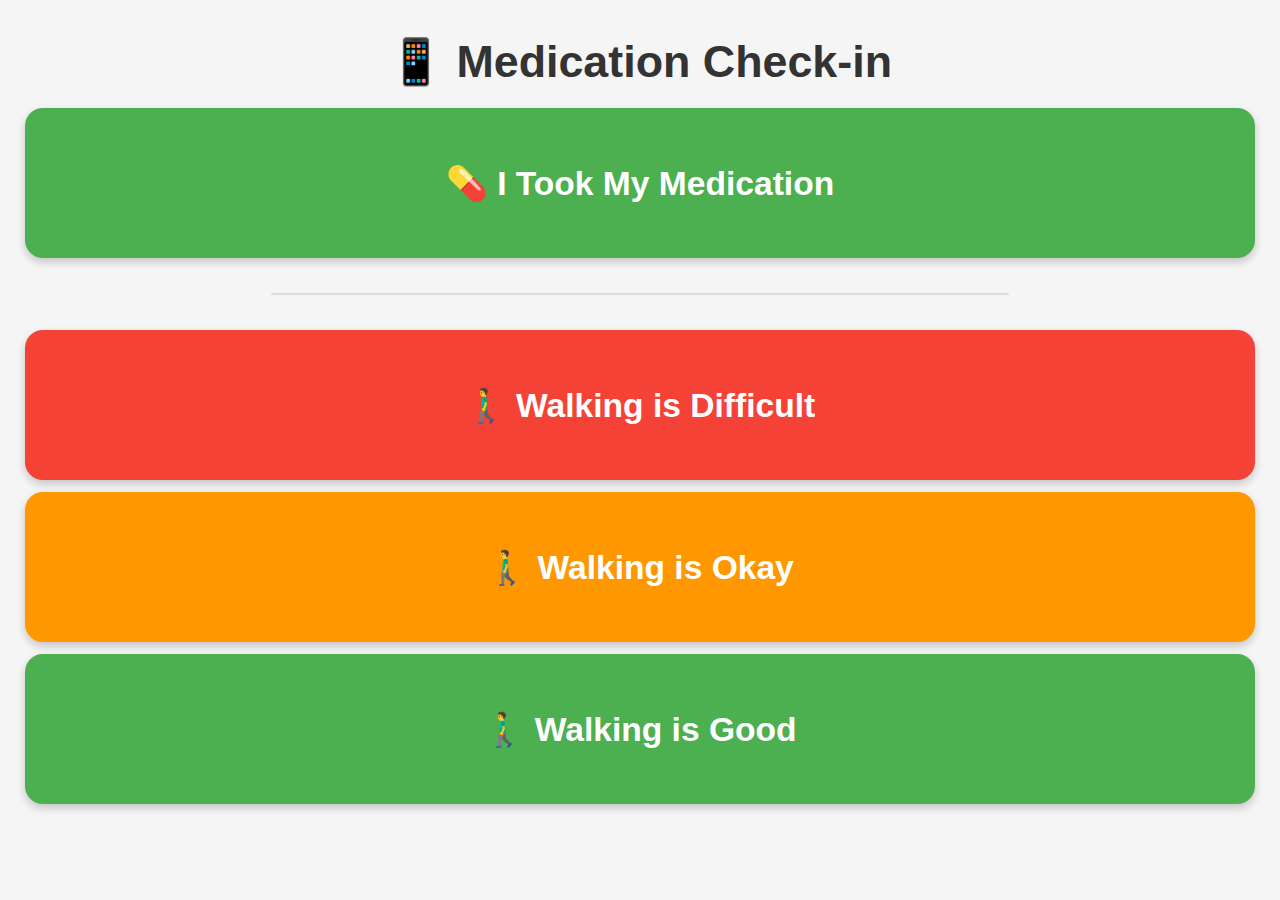
<file: docs/index.html>
<!DOCTYPE html>
<html lang="en">
<head>
    <meta charset="UTF-8">
    <meta name="viewport" content="width=device-width, initial-scale=1.0, maximum-scale=1.0, user-scalable=no, viewport-fit=cover">
    <title>Medication Check-in</title>
    
    <!-- PWA Meta Tags -->
    <link rel="manifest" href="manifest.json">
    <meta name="theme-color" content="#f5f5f5">
    <meta name="mobile-web-app-capable" content="yes">
    <meta name="application-name" content="Med Check">
    
    <!-- Apple PWA Meta Tags -->
    <meta name="apple-mobile-web-app-capable" content="yes">
    <meta name="apple-mobile-web-app-status-bar-style" content="black-translucent">
    <meta name="apple-mobile-web-app-title" content="Med Check">
    
    <!-- Favicon for browsers -->
    <link rel="icon" type="image/png" href="images/pillEmoji.png">
    <link rel="shortcut icon" type="image/png" href="images/pillEmoji.png">
    
    <!-- Icons for Apple devices -->
    <link rel="apple-touch-icon" href="images/apple-touch-icon.png">
    <link rel="apple-touch-icon" sizes="180x180" href="images/apple-touch-icon-180x180.png">
    <link rel="apple-touch-icon" sizes="152x152" href="images/apple-touch-icon-152x152.png">
    <link rel="apple-touch-icon" sizes="144x144" href="images/apple-touch-icon-144x144.png">
    <link rel="apple-touch-icon" sizes="120x120" href="images/apple-touch-icon-120x120.png">
    <link rel="apple-touch-icon" sizes="114x114" href="images/apple-touch-icon-144x144.png">
    <link rel="apple-touch-icon" sizes="76x76" href="images/apple-touch-icon-120x120.png">
    <link rel="apple-touch-icon" sizes="72x72" href="images/apple-touch-icon-120x120.png">
    <link rel="apple-touch-icon" sizes="60x60" href="images/apple-touch-icon-120x120.png">
    <link rel="apple-touch-icon" sizes="57x57" href="images/apple-touch-icon-120x120.png">
    
    <!-- External CSS -->
    <link rel="stylesheet" href="styles/common.css">
    <link rel="stylesheet" href="styles/main.css">
</head>
<body>
    <div class="container">
        <h1>📱 Medication Check-in</h1>
        
        <div class="button-container">
            <button class="medication-button button-base" onclick="reportMedication()">
                💊 I Took My Medication
            </button>
            
            <div class="separator"></div>
            
            <div class="walking-buttons">
                <button class="walking-button walking-difficult button-base" onclick="reportWalking('difficult')">
                    🚶‍♂️ Walking is Difficult
                </button>
                
                <button class="walking-button walking-okay button-base" onclick="reportWalking('okay')">
                    🚶‍♂️ Walking is Okay
                </button>
                
                <button class="walking-button walking-good button-base" onclick="reportWalking('good')">
                    🚶‍♂️ Walking is Good
                </button>
            </div>
        </div>
    </div>

    <!-- External JavaScript -->
    <script src="scripts/common.js"></script>
</body>
</html>
</file>
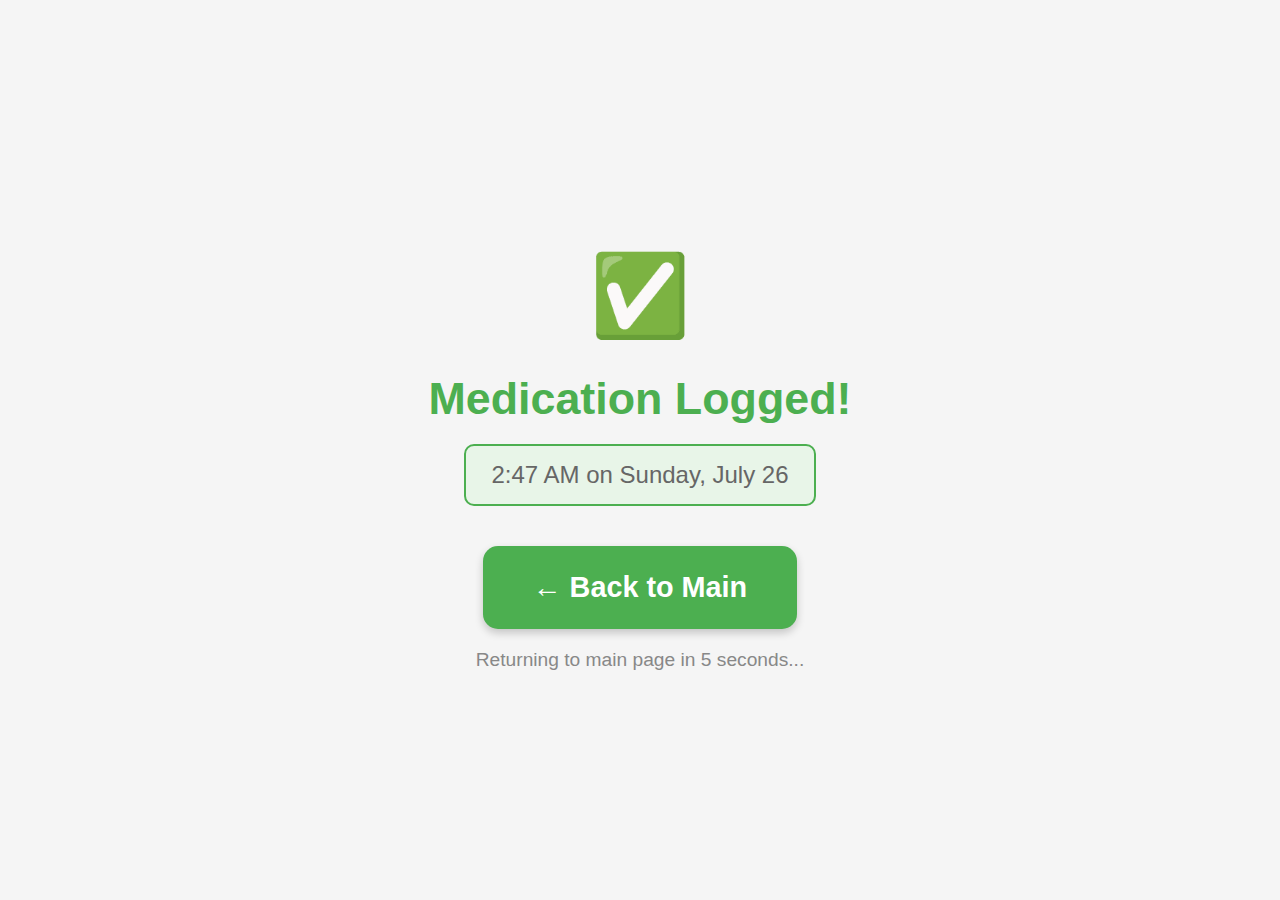
<file: docs/medication.html>
<!DOCTYPE html>
<html lang="en">
<head>
    <meta charset="UTF-8">
    <meta name="viewport" content="width=device-width, initial-scale=1.0, maximum-scale=1.0, user-scalable=no, viewport-fit=cover">
    <title>Medication Confirmed</title>
    
    <!-- PWA Meta Tags -->
    <link rel="manifest" href="manifest.json">
    <meta name="theme-color" content="#f5f5f5">
    <meta name="mobile-web-app-capable" content="yes">
    <meta name="application-name" content="Med Check">
    
    <!-- Apple PWA Meta Tags -->
    <meta name="apple-mobile-web-app-capable" content="yes">
    <meta name="apple-mobile-web-app-status-bar-style" content="black-translucent">
    <meta name="apple-mobile-web-app-title" content="Med Check">
    
    <!-- Favicon for browsers -->
    <link rel="icon" type="image/png" href="images/pillEmoji.png">
    <link rel="shortcut icon" type="image/png" href="images/pillEmoji.png">
    
    <!-- External CSS -->
    <link rel="stylesheet" href="styles/common.css">
    <link rel="stylesheet" href="styles/confirmation.css">
</head>
<body>
    <div class="container">
        <div class="success-icon">✅</div>
        
        <div class="success-message">
            Medication Logged!
        </div>
        
        <div class="timestamp" id="timestamp">
            <!-- Timestamp will be inserted here -->
        </div>
        
        <button class="back-button button-base" onclick="goBack()">
            ← Back to Main
        </button>
        
        <div class="auto-return" id="countdown">
            Returning to main page in 5 seconds...
        </div>
    </div>

    <!-- External JavaScript -->
    <script src="scripts/common.js"></script>
    <script src="scripts/confirmation.js"></script>
    <script>
        document.addEventListener('DOMContentLoaded', initMedicationPage);
    </script>
</body>
</html>
</file>
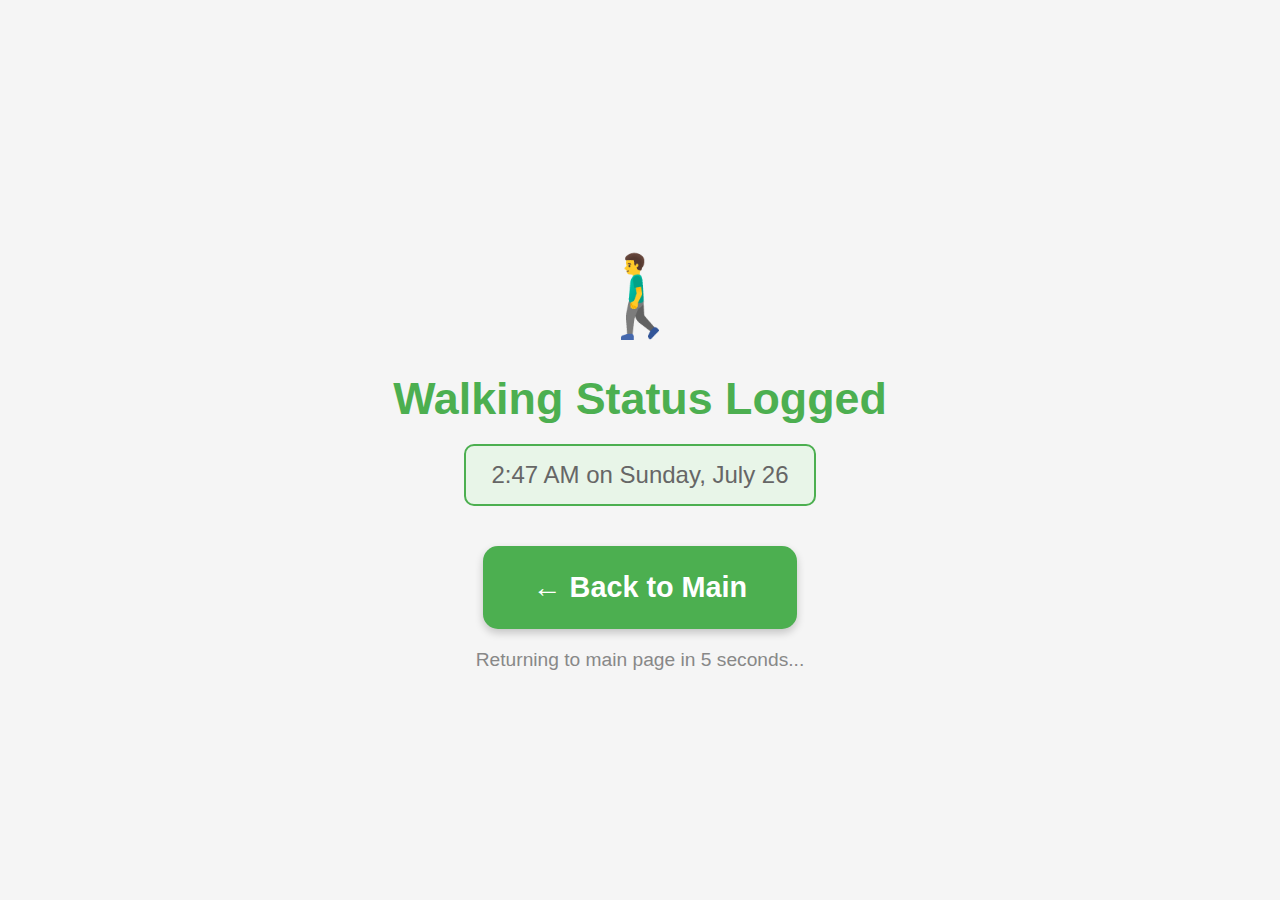
<file: docs/walking.html>
<!DOCTYPE html>
<html lang="en">
<head>
    <meta charset="UTF-8">
    <meta name="viewport" content="width=device-width, initial-scale=1.0, maximum-scale=1.0, user-scalable=no, viewport-fit=cover">
    <title>Walking Status Confirmed</title>
    
    <!-- PWA Meta Tags -->
    <link rel="manifest" href="manifest.json">
    <meta name="theme-color" content="#f5f5f5">
    <meta name="mobile-web-app-capable" content="yes">
    <meta name="application-name" content="Med Check">
    
    <!-- Apple PWA Meta Tags -->
    <meta name="apple-mobile-web-app-capable" content="yes">
    <meta name="apple-mobile-web-app-status-bar-style" content="black-translucent">
    <meta name="apple-mobile-web-app-title" content="Med Check">
    
    <!-- Favicon for browsers -->
    <link rel="icon" type="image/png" href="images/pillEmoji.png">
    <link rel="shortcut icon" type="image/png" href="images/pillEmoji.png">
    
    <!-- External CSS -->
    <link rel="stylesheet" href="styles/common.css">
    <link rel="stylesheet" href="styles/confirmation.css">
</head>
<body>
    <div class="container" id="container">
        <div class="success-icon">🚶‍♂️</div>
        
        <div class="success-message" id="success-message">
            <!-- Message will be inserted here -->
        </div>
        
        <div class="timestamp" id="timestamp">
            <!-- Timestamp will be inserted here -->
        </div>
        
        <button class="back-button button-base" onclick="goBack()">
            ← Back to Main
        </button>
        
        <div class="auto-return" id="countdown">
            Returning to main page in 5 seconds...
        </div>
    </div>

    <!-- External JavaScript -->
    <script src="scripts/common.js"></script>
    <script src="scripts/confirmation.js"></script>
    <script>
        document.addEventListener('DOMContentLoaded', initWalkingPage);
    </script>
</body>
</html>
</file>
<file: docs/styles/common.css>
/* Common styles shared across all pages */
* {
    margin: 0;
    padding: 0;
    box-sizing: border-box;
}

html, body {
    height: 100%;
    overflow: hidden;
    touch-action: none;
    position: fixed;
    width: 100%;
}

body {
    font-family: Arial, sans-serif;
    background-color: #f5f5f5;
    padding: 15px;
    padding-top: max(35px, env(safe-area-inset-top));
    padding-bottom: max(15px, env(safe-area-inset-bottom));
    padding-left: max(15px, env(safe-area-inset-left));
    padding-right: max(15px, env(safe-area-inset-right));
    display: flex;
    flex-direction: column;
    align-items: center;
    justify-content: center;
}

.container {
    max-width: calc(100% - 20px);
    width: 100%;
    height: 100%;
    text-align: center;
    display: flex;
    flex-direction: column;
    justify-content: center;
    box-sizing: border-box;
}

/* Common button styles */
.button-base {
    border: none;
    font-weight: bold;
    cursor: pointer;
    transition: all 0.4s ease;
    box-shadow: 0 4px 8px rgba(0, 0, 0, 0.2);
    display: flex;
    align-items: center;
    justify-content: center;
    box-sizing: border-box;
}

.button-base:active {
    box-shadow: 0 2px 4px rgba(0, 0, 0, 0.3);
}

.button-base:focus {
    outline: 4px solid #FFD700;
    outline-offset: 2px;
}

/* Mobile optimizations */
@media (max-width: 480px) {
    body {
        padding: 15px;
        padding-top: max(35px, env(safe-area-inset-top));
        padding-bottom: max(15px, env(safe-area-inset-bottom));
        padding-left: max(20px, env(safe-area-inset-left));
        padding-right: max(20px, env(safe-area-inset-right));
    }
}
</file>
<file: docs/styles/main.css>
/* Main page specific styles */
h1 {
    color: #333;
    font-size: 2.8em;
    margin-bottom: 20px;
    font-weight: bold;
}

.button-container {
    display: flex;
    flex-direction: column;
    gap: 15px;
    flex-grow: 1;
    justify-content: center;
}

.separator {
    width: 60%;
    height: 2px;
    background-color: #ddd;
    margin: 20px auto;
    border-radius: 1px;
}

.walking-buttons {
    display: flex;
    flex-direction: column;
    gap: 12px;
    flex-grow: 1;
}

.medication-button {
    background-color: #4CAF50;
    color: white;
    padding: 40px 35px;
    font-size: 2.1em;
    border-radius: 18px;
    height: 150px;
    width: 100%;
    transition: all 0.3s ease;
}

.medication-button:hover {
    background-color: #45a049;
}

.medication-button:active {
    background-color: #3e8e41;
}

.walking-button {
    color: white;
    padding: 40px 35px;
    font-size: 2.1em;
    border-radius: 18px;
    height: 150px;
    width: 100%;
    text-align: center;
    align-items: center;
    justify-content: center;
    white-space: normal;
    word-wrap: break-word;
    transition: all 0.3s ease;
}

.walking-difficult {
    background-color: #f44336;
}

.walking-difficult:hover {
    background-color: #d32f2f;
}

.walking-okay {
    background-color: #ff9800;
}

.walking-okay:hover {
    background-color: #f57c00;
}

.walking-good {
    background-color: #4CAF50;
}

.walking-good:hover {
    background-color: #45a049;
}

/* Mobile responsive styles for main page */
@media (max-width: 480px) {
    .medication-button {
        padding: 35px 30px;
        font-size: 1.9em;
        height: 130px;
    }
    
    .separator {
        margin: 15px auto;
    }
    
    h1 {
        font-size: 2.4em;
        margin-bottom: 15px;
    }
    
    .button-container {
        gap: 10px;
    }
    
    .walking-buttons {
        gap: 8px;
    }
    
    .walking-button {
        padding: 35px 30px;
        font-size: 1.9em;
        height: 130px;
        width: 100%;
        text-align: center;
        align-items: center;
        justify-content: center;
    }
}
</file>
<file: docs/styles/confirmation.css>
/* Confirmation page specific styles */
.container {
    align-items: center;
    padding: 20px;
    padding-top: max(20px, env(safe-area-inset-top));
    padding-bottom: max(20px, env(safe-area-inset-bottom));
    padding-left: max(20px, env(safe-area-inset-left));
    padding-right: max(20px, env(safe-area-inset-right));
}

.success-icon {
    font-size: 5em;
    margin-bottom: 30px;
    animation: checkmark 0.6s ease-in-out;
}

@keyframes checkmark {
    0% { transform: scale(0); }
    50% { transform: scale(1.2); }
    100% { transform: scale(1); }
}

.success-message {
    color: #4CAF50;
    font-size: 2.8em;
    font-weight: bold;
    margin-bottom: 20px;
}

.timestamp {
    color: #666;
    font-size: 1.5em;
    margin-bottom: 40px;
    background-color: #e8f5e8;
    padding: 15px 25px;
    border-radius: 10px;
    border: 2px solid #4CAF50;
}

.back-button {
    background-color: #4CAF50;
    color: white;
    padding: 25px 50px;
    font-size: 1.8em;
    border-radius: 15px;
    min-height: 80px;
}

.back-button:hover {
    background-color: #45a049;
}

.back-button:active {
    background-color: #3e8e41;
}

.auto-return {
    color: #888;
    font-size: 1.2em;
    margin-top: 20px;
}

/* Status-specific styling for walking page */
.status-difficult .success-message {
    color: #f44336;
}

.status-okay .success-message {
    color: #ff9800;
}

.status-good .success-message {
    color: #4CAF50;
}

.status-difficult .timestamp {
    background-color: #ffebee;
    border-color: #f44336;
}

.status-okay .timestamp {
    background-color: #fff3e0;
    border-color: #ff9800;
}

.status-good .timestamp {
    background-color: #e8f5e8;
    border-color: #4CAF50;
}

/* Mobile optimizations for confirmation pages */
@media (max-width: 480px) {
    .container {
        padding: 10px;
    }
    
    .success-icon {
        font-size: 4em;
        margin-bottom: 20px;
    }
    
    .success-message {
        font-size: 2.4em;
        margin-bottom: 15px;
    }
    
    .timestamp {
        font-size: 1.3em;
        margin-bottom: 30px;
        padding: 12px 20px;
    }
    
    .back-button {
        padding: 20px 40px;
        font-size: 1.6em;
        min-height: 70px;
    }
    
    .auto-return {
        font-size: 1.1em;
    }
}
</file>
